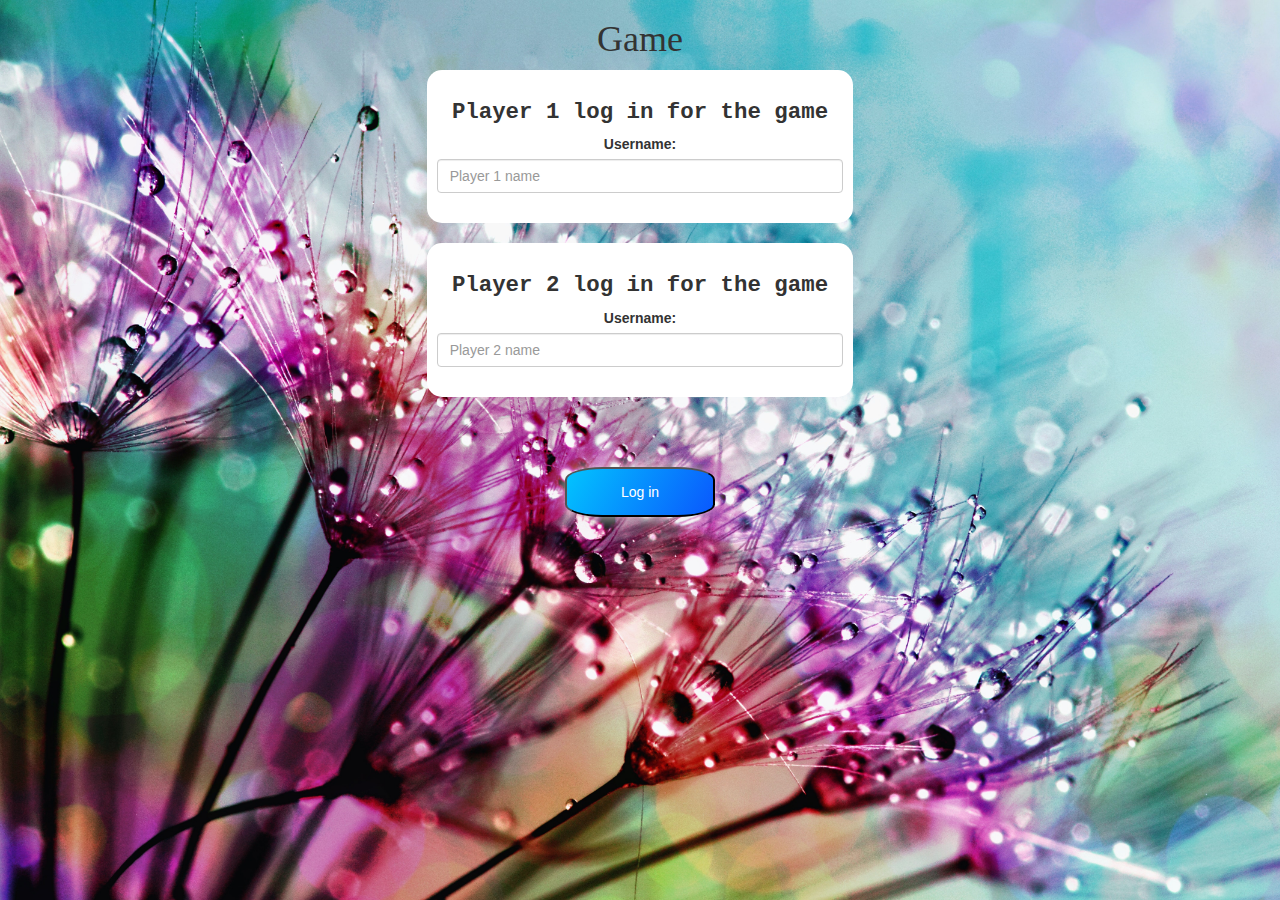
<file: index.html>
<html>
    <head>
        <title>Guess The Word</title>
    
    <meta name="viewport" content="width=device-width, initial-scale=1">
    <link rel="stylesheet" href="https://maxcdn.bootstrapcdn.com/bootstrap/3.4.0/css/bootstrap.min.css">
    <script src="https://ajax.googleapis.com/ajax/libs/jquery/3.4.1/jquery.min.js"></script>
    <script src="https://maxcdn.bootstrapcdn.com/bootstrap/3.4.0/js/bootstrap.min.js"></script>
    
     
    
    <link rel="stylesheet" type="text/css" href="style.css">
    
    <script src="main.js"></script>
    
    </head>
    <body>
        <center>
            <h1 id="headinglabel">Game</h1>
            <div class="col-lg-4 col-sm-8 col-xs-11 login_div1">
                <h3 class="userLabel"><b>Player 1 log in for the game</b> </h3>
                <label>Username: </label>
                <input type="text" id="player_1_name_input" class="form-control" placeholder="Player 1 name">
                <br>
            </div>
            <br>
    
            <div class="col-lg-4 col-sm-8 col-xs-11 login_div2">
                <h3 class="userLabel"><b>Player 2 log in for the game</b></h3>
                <label>Username: </label>
                <input type="text" id="player_2_name_input" class="form-control" placeholder="Player 2 name">
                <br>
            </div>
            <br>
            <button "width:30%" class="btn-grad" id="buttonC" onclick="addUser()">Log in</button>
        </center>
    
    </body>
    </html>
</file>
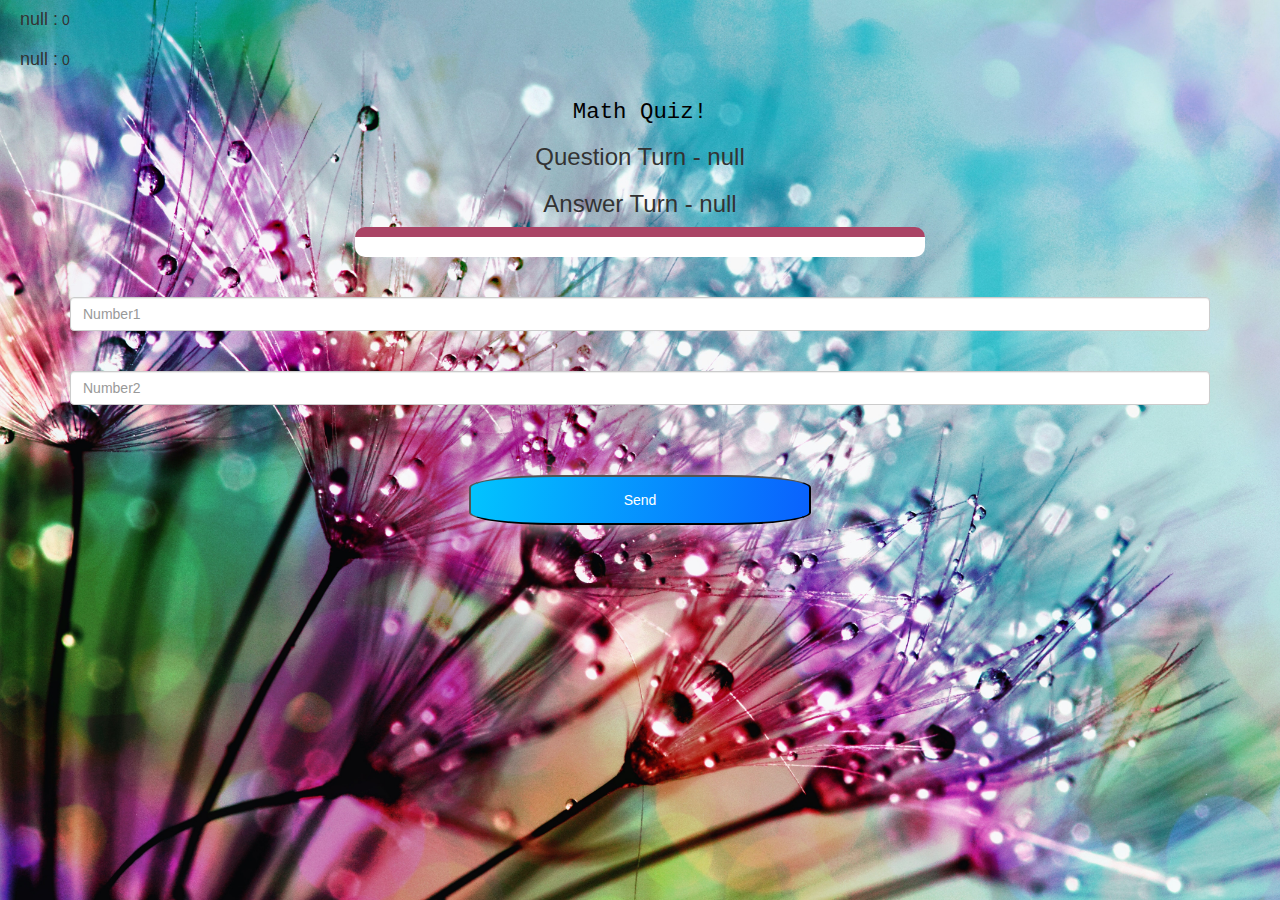
<file: quiz_game_game.html>
<html>

<head>
	<title>Quiz Game Page</title>

	<meta name="viewport" content="width=device-width, initial-scale=1">
	<link rel="stylesheet" href="https://maxcdn.bootstrapcdn.com/bootstrap/3.4.0/css/bootstrap.min.css">
	<script src="https://ajax.googleapis.com/ajax/libs/jquery/3.4.1/jquery.min.js"></script>
	<script src="https://maxcdn.bootstrapcdn.com/bootstrap/3.4.0/js/bootstrap.min.js"></script>
	<link rel="stylesheet" type="text/css" href="style.css">
	
	
</head>
<body>
	
	<h4 id="player1_name"></h4> <span id="player1_score"></span>
	<br>
	<h4 id="player2_name"></h4> <span id="player2_score"></span>

<div class="container">
	<center>
		<b><h2 style="color: black;" class="userLabel">Math Quiz!</h2></b>
		<h3 id="player_question"></h3>
		<h3 id="player_answer"></h3>
		<div id="output" class="col-lg-6"> </div>
		<br>
		<br>
		
		<input type="text" id="number_1" class="form-control" placeholder="Number1">
		<br>
		<br>

		<input type="text" id="number_2" class="form-control" placeholder="Number2">
		<br>
		<button onclick="send()" style="width: 30%;" class="btn-grad">Send</button>
		
	</center>
	
</div>
<script src="game_page.js"></script>
</body>
</html>
</file>
<file: style.css>
.userLabel{
	font-family: courier;
	font-size: 160%;
}

body
{
	background-image: url("pexels-anthony-794494.jpg");
	background-size: cover;
}

	.login_div1 , .login_div2
	{
		background: white;
		padding: 10px;
		float: none;
		border-radius: 15px;
	}


#player1_name , #player2_name
{
	display: inline-block;
	margin-left: 20px;
}
#word
{
	width: 60%;
}
#word_display
{
	letter-spacing: 5px;
}
#output
{
background: white;
border-radius: 10px;
border-top: 10px solid #AA4465;
padding: 10px;
float: none;
text-align: left;
}

#buttonC{
	background-image: linear-gradient(120deg, #02c4fe,#0d32fd,#e80c7d);
}

.btn-grad {background-image:linear-gradient(100deg, #02c4fe,#0d32fd,#e80c7d)}
.btn-grad {
   margin: 50px;
   width: 150px;
   height:50px;
   text-align: center;
   transition: 0.5s;
   background-size: 300% auto;
   color: white;            
   box-shadow: 0 0 20px #eee;
   border-radius: 25%;
 }

 .btn-grad:hover {
   background-position: right center;
   color: #fff;
   text-decoration: none;
 }

 #headinglabel{
	 font-family: Georgia, 'Times New Roman', Times, serif;
 }

 #title{
	 font-family: Verdana, Geneva, Tahoma, sans-serif;
 }

 #btn_send {background-image:linear-gradient(100deg, #02c4fe,#0d32fd,#e80c7d)}
#btn_send {
   margin: 50px;
   width: 150px;
   height:50px;
   text-align: center;
   transition: 0.5s;
   background-size: 300% auto;
   color: white;            
   box-shadow: 0 0 20px #eee;
   border-radius: 25%;
 }

 .btn_send:hover {
   background-position: right center;
   color: #fff;
   text-decoration: none;}
</file>
